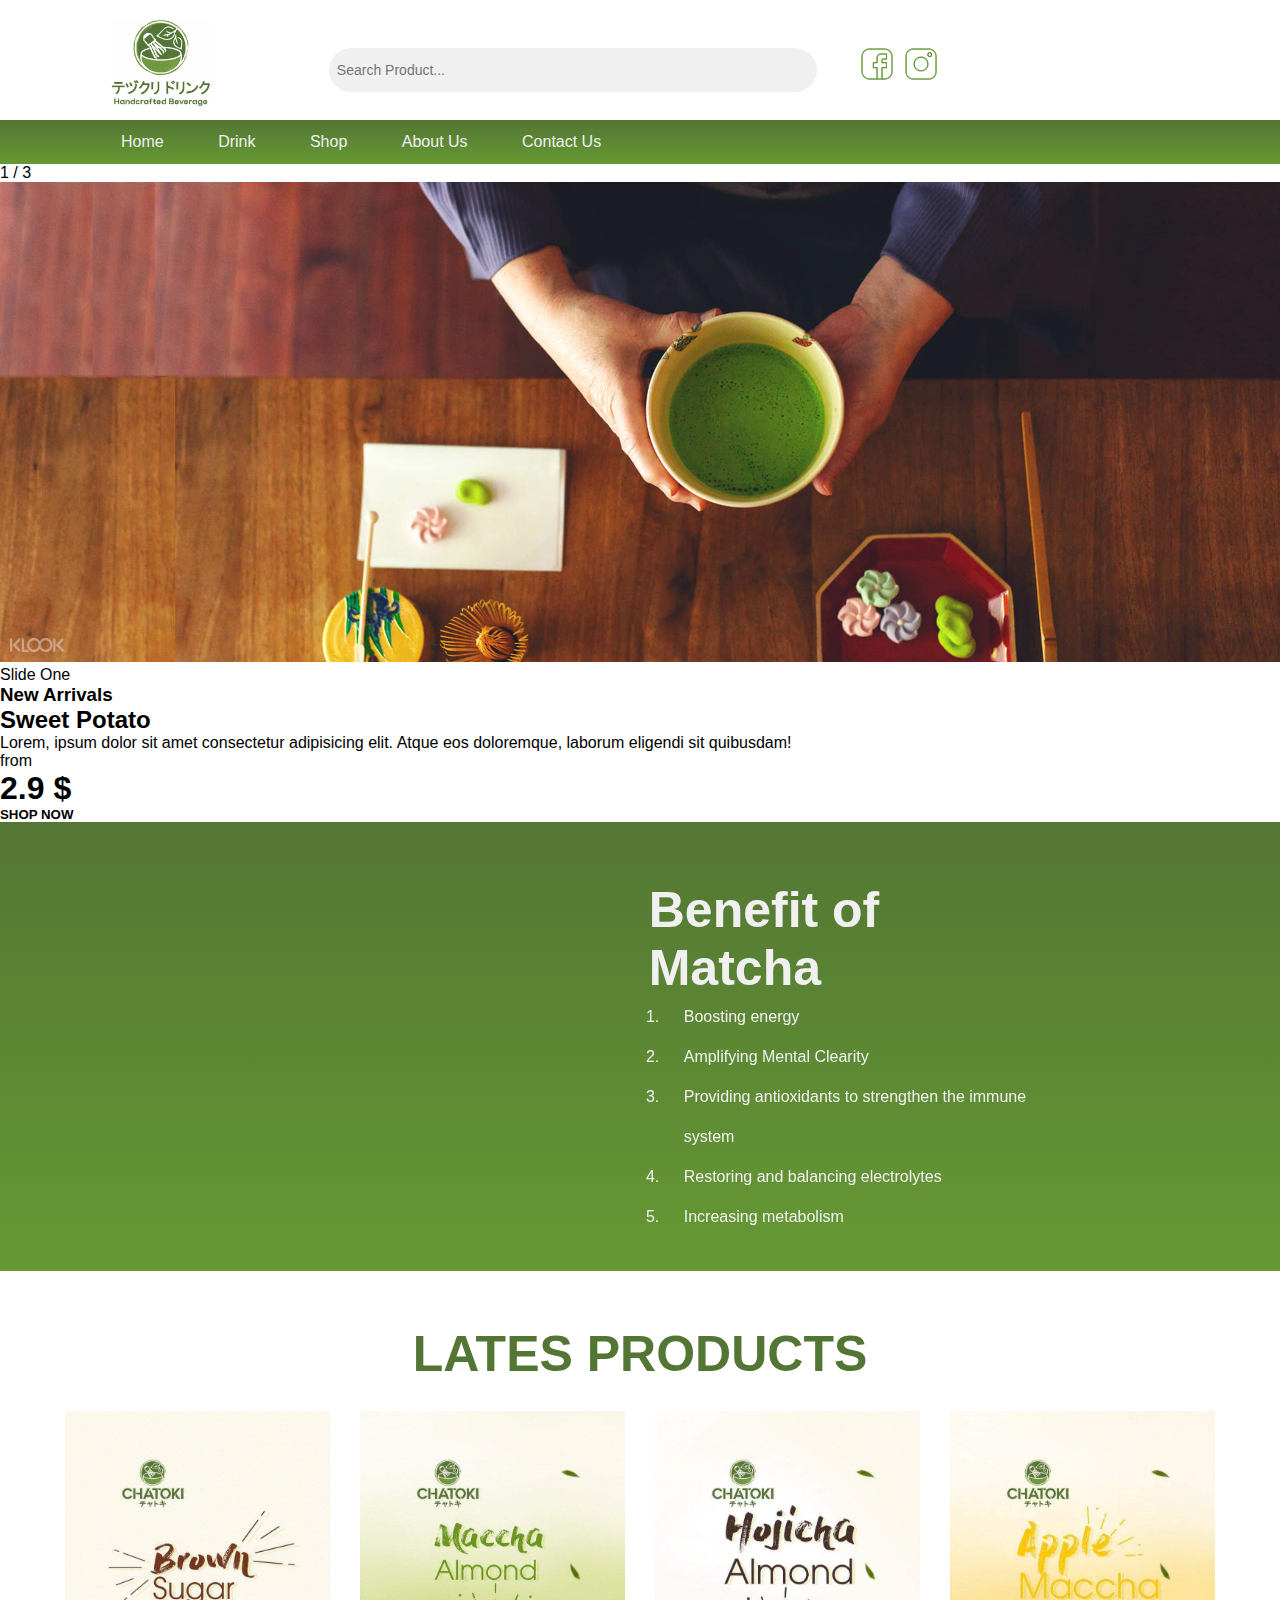
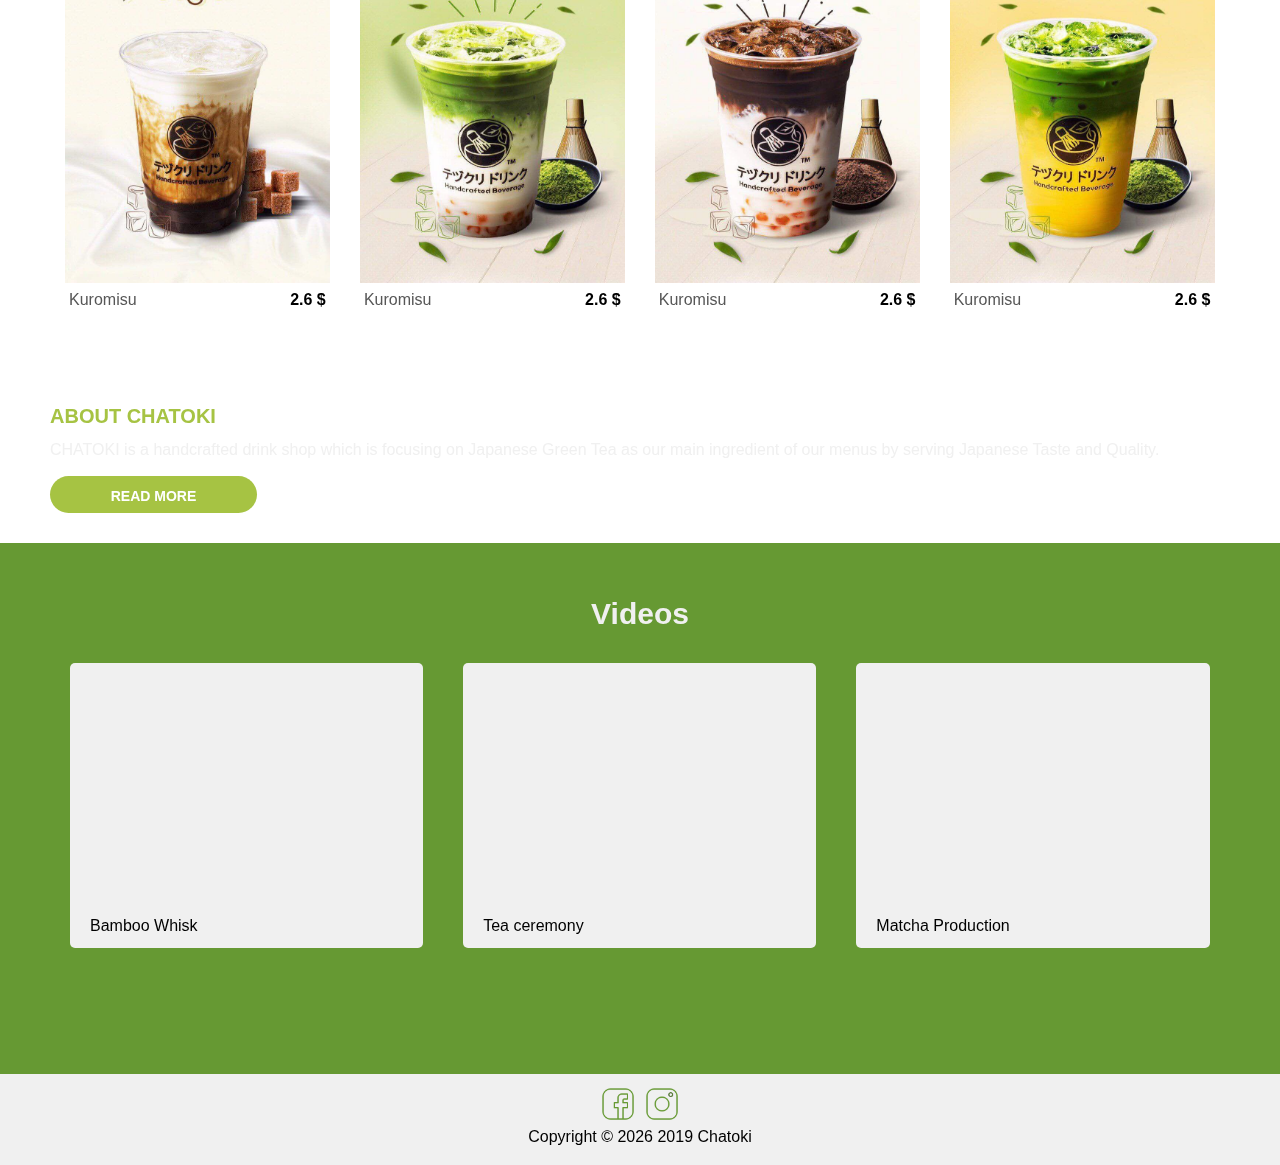
<file: index.html>
<!DOCTYPE html>
<html lang="en">
<head>
    <meta charset="UTF-8">
    <meta name="viewport" content="width=device-width, initial-scale=1.0">
    <meta http-equiv="X-UA-Compatible" content="ie=edge">
    <title>Document</title>
    <link rel="stylesheet" href="css/grid.css">
    <link rel="stylesheet" href="css/style.css">
    <link rel="stylesheet" href="https://use.fontawesome.com/releases/v5.8.2/css/all.css" integrity="sha384-oS3vJWv+0UjzBfQzYUhtDYW+Pj2yciDJxpsK1OYPAYjqT085Qq/1cq5FLXAZQ7Ay" crossorigin="anonymous">
</head>
<body>
    <div class="header">
        <div class="row">
            <div class="col1"></div>
            <div class="col2 logo"><a href="#"><img src="images/logo.jpg" alt="LOGO" width="100"></a></div>
            <div class="col5">
                <form action="" class="search-form">
                    <input type="text" id="search" placeholder="Search Product...">
                    <button><i class="fas fa-search"></i></button>
                </form>
            </div>
            <div class="col2 fb-insta">
                <a href="#"><img src="images/facebook.png" alt="" width="40"></a>
                <a href="#"><img src="images/instagram.png" alt="" width="40"></a>
            </div>
            <div class="col2"></div>
        </div>        
        <div class="col12 nav-menu-backg">
            <div class="col12 ">
                <ul class="nav-menu">
                    <li><a href="#"><i class="fa fa-home"></i>Home</a></li>
                    <li><a href="#">Drink</a></li>
                    <li><a href="#">Shop</a></li>
                    <li><a href="#">About Us</a></li>
                    <li><a href="#">Contact Us</a></li>
                </ul>
            </div> 
        </div>
    </div>
        <div class="col12" style="margin:0;padding:0;">
            <div class="slideshow-container">

                <div class="mySlides fade">
                  <div class="numbertext">1 / 3</div>
                  <img src="images/slide1.jpeg" style="width:100%">
                  <div class="text">Slide One</div>
                </div>
                
                <div class="mySlides fade">
                  <div class="numbertext">2 / 3</div>
                  <img src="images/slide2.jpeg" style="width:100%">
                  <div class="text">Slide Two</div>
                </div>
                
                <div class="mySlides fade">
                  <div class="numbertext">3 / 3</div>
                  <img src="images/slideshow2.jpg" style="width:100%">
                  <div class="text">Slide Three</div>
                </div>   
                </div>
                <div class="text-caption">
                    <h3>New Arrivals</h3>
                    <h2>Sweet Potato</h2>
                    <p>Lorem, ipsum dolor sit amet consectetur adipisicing elit. Atque eos doloremque, laborum eligendi sit quibusdam!</p>
                </div>

                <div class="circle-price">
                    <div class="circle-main">
                        <div class="circle-text">
                            <span>
                                from
                                <h1>2.9 $</h1>
                                <h5>SHOP NOW</h5>
                            </span>
                        </div>
                    </div>
                </div>

        </div>
        <script>
            var slideIndex = 0;
            showSlides();
            
            function showSlides() {
              var i;
              var slides = document.getElementsByClassName("mySlides");
              var dots = document.getElementsByClassName("dot");
              for (i = 0; i < slides.length; i++) {
                slides[i].style.display = "none";  
              }
              slideIndex++;
              if (slideIndex > slides.length) {slideIndex = 1}    
              for (i = 0; i < dots.length; i++) {
                dots[i].className = dots[i].className.replace(" active", "");
              }
              slides[slideIndex-1].style.display = "block";  
              dots[slideIndex-1].className += " active";
              setTimeout(showSlides, 2000); // Change image every 2 seconds
            }
            </script>
            
    <div class="col12 video-bar">
        <div class="col1"></div>
        <div class="col5">
                <iframe width="100%" height="315" src="https://www.youtube.com/embed/asOiZFGSdAw" frameborder="0" allow="accelerometer; autoplay; encrypted-media; gyroscope; picture-in-picture" allowfullscreen=""></iframe>
        </div>
        <div class="col4 text-right">
            <h1>Benefit of Matcha</h1>
            <ol class="text-right">
                <li>Boosting energy</li>
                <li>Amplifying Mental Clearity</li>
                <li>Providing antioxidants to strengthen the immune system</li>
                <li>Restoring and balancing electrolytes</li>
                <li>Increasing metabolism</li>
            </ol>
        </div>
        <div class="col2"></div>
    </div>
    <div class="col12 lates-products">
        <h1 class="text-center">Lates Products</h1>
    </div>
    <div class="col12 products-list">
        <div class="col3">
            <a href="#"><img src="images/pro1.jpeg" alt="" width="100%"></a>
            <div class="col9 name">Kuromisu</div>
            <div class="col3 price">2.6 $</div>
        </div>
        <div class="col3">
            <a href="#"><img src="images/pro2.jpeg" alt="" width="100%"></a>
            <div class="col9 name">Kuromisu</div>
            <div class="col3 price">2.6 $</div>
        </div>
        <div class="col3">
            <a href="#"><img src="images/pro3.jpeg" alt="" width="100%"></a>
            <div class="col9 name">Kuromisu</div>
            <div class="col3 price">2.6 $</div>        
        </div>
        <div class="col3">
            <a href="#"><img src="images/pro4.jpeg" alt="" width="100%"></a>
            <div class="col9 name">Kuromisu</div>
            <div class="col3 price">2.6 $</div>
        </div>
    </div>
    <div class="col12 about-chatoki" style="background-image:url('http://chatoki.asia/fronts/img/b1.jpg')">
        <div class="row read-me">
            <div class="star">
                <i class="fa fa-star" aria-hidden="true"></i>
                <i class="fa fa-star" aria-hidden="true"></i>
                <i class="fa fa-star" aria-hidden="true"></i>
                <i class="fa fa-star" aria-hidden="true"></i>
                <i class="fa fa-star-half-o" aria-hidden="true"></i>
            </div>
            <span>About CHATOKI <i class="fas fa-smile-beam" aria-hidden="true"></i></span>
            <aside class="text-desc">
                CHATOKI is a handcrafted drink shop which is focusing on Japanese Green Tea as our main ingredient of our menus by serving Japanese Taste and Quality.
            </aside>
            <a href="http://chatoki.asia/about-us" class="btn-read-me">Read More</a>
        </div>
        <div class="row videos-bar">
            <div class="col12"><h3>Videos</h3></div>
        </div>
        <div class="row videos-bar vid-height">
                <div class="col4 video1">
                    <div class="v-wrapper">
                        <iframe width="100%" height="230" src="https://www.youtube.com/embed/WtNH5LLmLfM" frameborder="0" allow="accelerometer; autoplay; encrypted-media; gyroscope; picture-in-picture" allowfullscreen=""></iframe>
                        <div class="col12 vid-title"><p>Bamboo Whisk</p></div>
                    </div>
                </div>
                <div class="col4 video2">
                    <div class="v-wrapper">
                        <iframe width="100%" height="230" src="https://www.youtube.com/embed/WtNH5LLmLfM" frameborder="0" allow="accelerometer; autoplay; encrypted-media; gyroscope; picture-in-picture" allowfullscreen=""></iframe>
                        <div class="col12 vid-title"><p>Tea ceremony</p></div>
                    </div>
                    
                </div>
                <div class="col4 video3">
                    <div class="v-wrapper">
                        <iframe width="100%" height="230" src="https://www.youtube.com/embed/WtNH5LLmLfM" frameborder="0" allow="accelerometer; autoplay; encrypted-media; gyroscope; picture-in-picture" allowfullscreen=""></iframe>
                        <div class="col12 vid-title"><p>Matcha Production</p></div>
                    </div>
                </div>
        </div>
        <div class="row page-footer">
            <div class="col12 footer-content">
                <a href="#"><img src="images/facebook.png" alt="" width="40"></a>
                <a href="#"><img src="images/instagram.png" alt="" width="40"></a>
                <p class="text-center">
                            Copyright © 
                            <script>document.write(new Date().getFullYear());</script>
                            2019 Chatoki
                </p>
            </div>
        </div>
    </div>
   
</body>
</html>
</file>
<file: css/grid.css>
body, html{
    margin: 0;
    padding: 0;
}
.container{
    width: 93%;
    margin: 2px auto;
}
.row:after{
    content: "";
    display: table;
    clear: both;
}
.col1, .col2, .col3, .col4, 
.col5, .col6, col7, .col8, 
.col9, .col10, .col12, .col12
{
    float: left;
    padding: 4px;
    box-sizing: border-box;

}
.col1{
    width: 8.33%;
}
.col2{
    width: calc(8.33% * 2);
}
.col3{
    width: calc(8.33% * 3);
}
.col4{
    width: calc(8.33% * 4);
}
.col5{
    width: calc(8.33% * 5);
}
.col6{
    width: calc(8.33% * 6);
}
.col7{
    width: calc(8.33% * 7);
}
.col8{
    width: calc(8.33% * 8);
}
.col9{
    width: calc(8.33% * 9);
}
.col10{
    width: calc(8.33% * 10);
}
.col11{
    width: calc(8.33% * 11);
}
.col12{
    width: 100%
}
</file>
<file: css/style.css>
*{
    margin: 0;
    padding: 0;
    font-family: 'Josefin Sans', sans-serif;
    -webkit-font-smoothing: antialiased;

}
.row{
    /* border: 1px solid blue; */
    height: 120px;
}
.col1,.col2,.col3,.col4,.col5,.col9,.col10,.col12{
    /* border: 1px solid red; */
    height: 100%;

}

.col12>.slideshow{
    /* border: 1px solid red; */
    width: 100%;
    height: 100%;
}
.logo img{
    /* border:1px solid blue; */
    margin-top:15px;
}
#search, .fas{
    margin-top: 20px;
}
.fb-insta img{
    margin-top: 40px;
}

/* -------------- */
.search-form{
    margin-top: 1.5rem!important;
    width: 100%;
    position: relative;
    padding: 0 5px;
}
.search-form input{
    height: 44px;
    font-size: 14px;
    border-radius: 50px;
    border: none;
    padding: 0 8px;
    background: #f0f0f0;
    overflow: visible;
    margin: 0;
    font-family: inherit;
    line-height: inherit;
    width: 90%;
}
.search-form button {
    position: absolute;
    margin-left: -30px;
    height: 100%;
    top: 0;
    font-size: 26px;
    color: #000;
    border: none;
    cursor: pointer;
    background-color: transparent;
}
.social-media img{
    margin-top: 1.5rem!important;
    position: relative;
}
/* ------nav-menu------ */
.nav-menu-backg{
    background: linear-gradient(to bottom, #537634 0%, #669933 100%);
}
.nav-menu{
    list-style: none;
    margin-left: 100px;
    padding: 5px;
}
.nav-menu li{
    display: inline-block;
    position: relative;
}
.nav-menu li a{
    font-size: 16px;
    line-height: 1;
    text-decoration: none;
    color: #f0f0f0;
    margin-right: 50px;
    padding: 17px 0;
    position: relative;
   
}
.nav-menu li a:hover{
    color: #000;
}
.fa{
    padding-right: 5px;
    padding-left: 3px;
}
/* --------video-bar---- */
.video-bar{
    background: linear-gradient(to bottom, #537634 0%, #669933 100%);
    padding: 35px 0 30px;
}
ol,.text-right>li{
    color: #f0f0f0;
    padding-left: 20px;
    line-height: 2.5em;
}
.text-right>h1{
    color: #f0f0f0;
    padding-left: 5px;
    padding-top: 20px;
    font-size: 50px;
}
/* -----------Lates Products------------ */
.lates-products{
    width: 100%;
    height: 120px;
}
h1.text-center{
    color:#537634;
    text-align: center;
    font-size: 50px;
    padding-top: 50px;
    text-transform: uppercase;
}
.products-list{
    margin: 0;
    padding:10px 50px 15px;
}
.products-list>.col3{
    margin: 0;
    padding: 10px 15px 10px;
}
.name{
    color: #575757;
}
.price{
    text-align: right;
    font-weight: bold;
}
.about-chatoki{
    /* background-size: 100% 100%; */
    margin: 0;
    padding: 0;
    background-repeat: no-repeat;
    position:relative;
    background: fixed;

}

.btn-read-me {
    margin-top: 10px;
    display: inline-block;
    border: none;
    font-size: 14px;
    font-weight: 600;
    min-width: 167px;
    padding: 12px 20px 9px;
    border-radius: 50px;
    text-transform: uppercase;
    background: #a6c343;
    color: #fff;
    line-height: normal;
    cursor: pointer;
    text-align: center;
}
.read-me{
    margin: 0;
    padding:30px 50px;
    height: 100%;
    line-height: 2em;
}
.read-me a{
    text-decoration: none;
}
.read-me span{
    font-size: 20px;
    color: #a6c343;
    text-transform: uppercase;
    font-weight: bold;
}
.text-desc{
    color: #f0f0f0;
}
.star>.fa-star{
    color: #537634;
    float:right;
}
/* --------Videos-Bar---------- */
.videos-bar{
    background: #669933;
}
.col12>h3{
    color: #f0f0f0;
    text-align: center;
    font-size: 30px;
    margin: 0;
    padding-top: 50px;
}
.vid-height{
    height: 100%;
    margin: 0;
    padding:0 50px 120px;
}
.vid-height>.col4{
    padding: 0px 20px;
}
.v-wrapper{
    background: #f0f0f0;
    padding: 1px 1px 50px;
    border-radius: 5px;
    /* border-top-left-radius: 5px;
    border-top-right-radius: 5px; */
}
.vid-title{
    /* margin: 0;
    background: #f0f0f0;
    padding: 10px 50px;
    border-bottom-left-radius: 5px;
    border-bottom-right-radius: 5px; */
}
.vid-title>p{
    padding: 15px;
}
.page-footer{
    text-align: center;
    background:#f0f0f0;
    height: 100%;
    padding-bottom: 15px;
}
.footer-content{
    height: 100%;
    padding-top: 10px;
}
</file>
